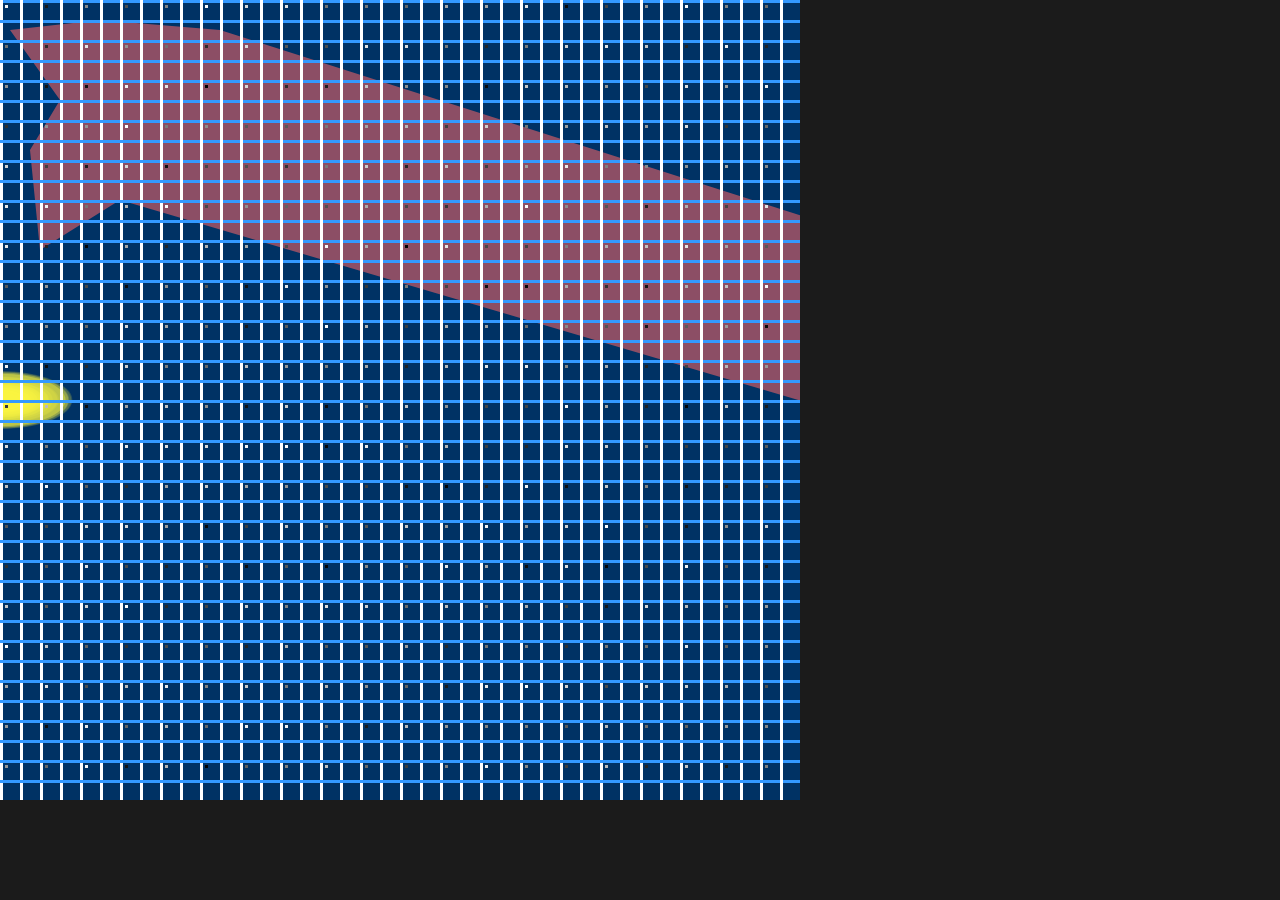
<file: p5_code/ex1_/index.html>
<!DOCTYPE html>
<html lang="">

<head>
  <meta charset="utf-8">
  <meta name="viewport" content="width=device-width, initial-scale=1.0">
  <title>Exercise #1</title>
  <style>
    body {
      padding: 0;
      margin: 0;
      background-color: #1b1b1b;
    }
  </style>
  <script src="../lib/p5.min.js"></script>
  <!-- <script src="../addons/p5.sound.js"></script> -->
  <script src="sketch.js"></script>
</head>

<body>
  <main>
  </main>
</body>

</html>
</file>
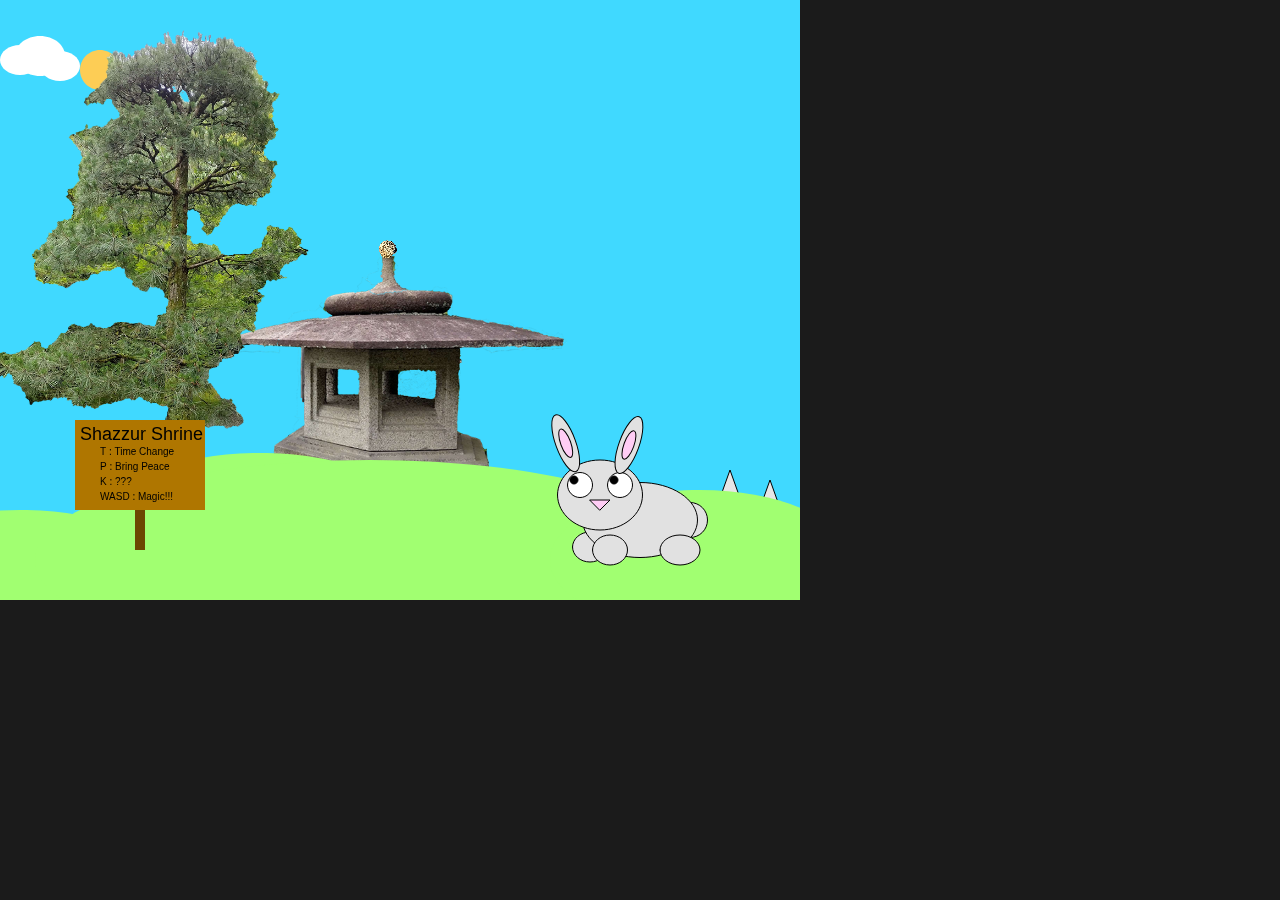
<file: p5_code/ex2_/index.html>
<!DOCTYPE html>
<html lang="">

<head>
  <meta charset="utf-8">
  <meta name="viewport" content="width=device-width, initial-scale=1.0">
  <title>p5.js example</title>
  <style>
    body {
      padding: 0;
      margin: 0;
      background-color: #1b1b1b;
    }
  </style>
  <script src="../lib/p5.min.js"></script>
  <!-- <script src="../addons/p5.sound.js"></script> -->
  <script src="sketch.js"></script>
</head>

<body>
  <main>
  </main>
</body>

</html>
</file>
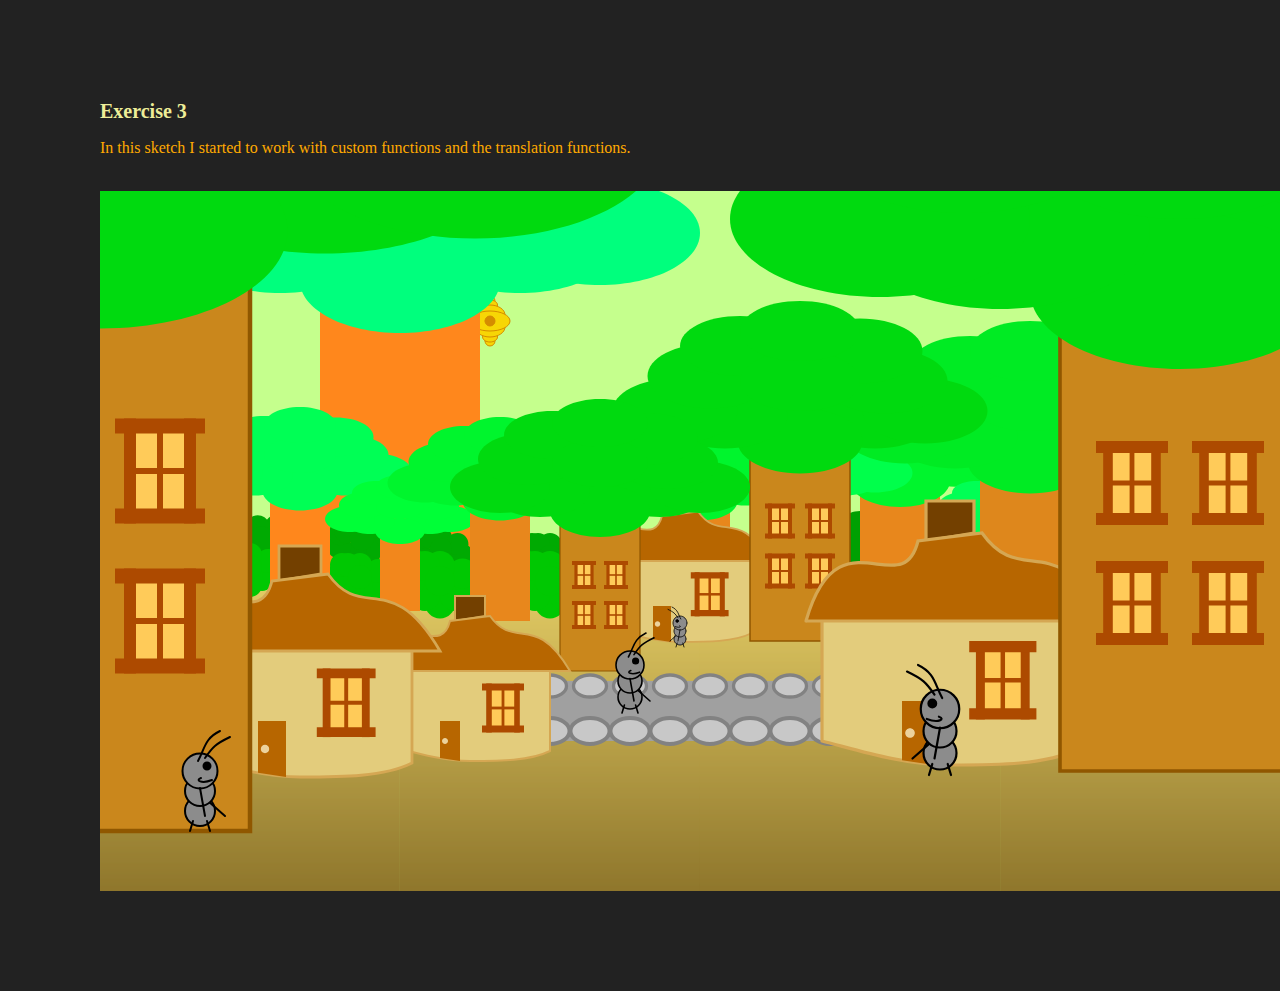
<file: p5_code/ex3_/index.html>
<html>
<head>
  <meta charset="UTF-8">
  <script language="javascript" type="text/javascript" src="../lib/p5.min.js"></script>
  <!-- uncomment lines below to include extra p5 libraries -->
	<!--<script language="javascript" src="../lib/p5.dom.min.js"></script>-->
  <!--<script language="javascript" src="../lib/p5.sound.min.js"></script>-->
  <script language="javascript" type="text/javascript" src="sketch.js"></script>
  <!-- this line removes any default padding and style. you might only need one of these values set. -->
  <style>
   body {padding: 50; margin: 50;
  	background-color: #222;
  }
   h1 { color:#ee9;
	    font-size: 20;
   }

   p { color:#fa0;}

  </style>

</head>

<body>
<h1> Exercise 3 </h1>

<p>  In this sketch I started to work with custom functions and the translation functions. <br>

<p>
   
</p>



</p>
 <br>
</body>
</html>
</file>
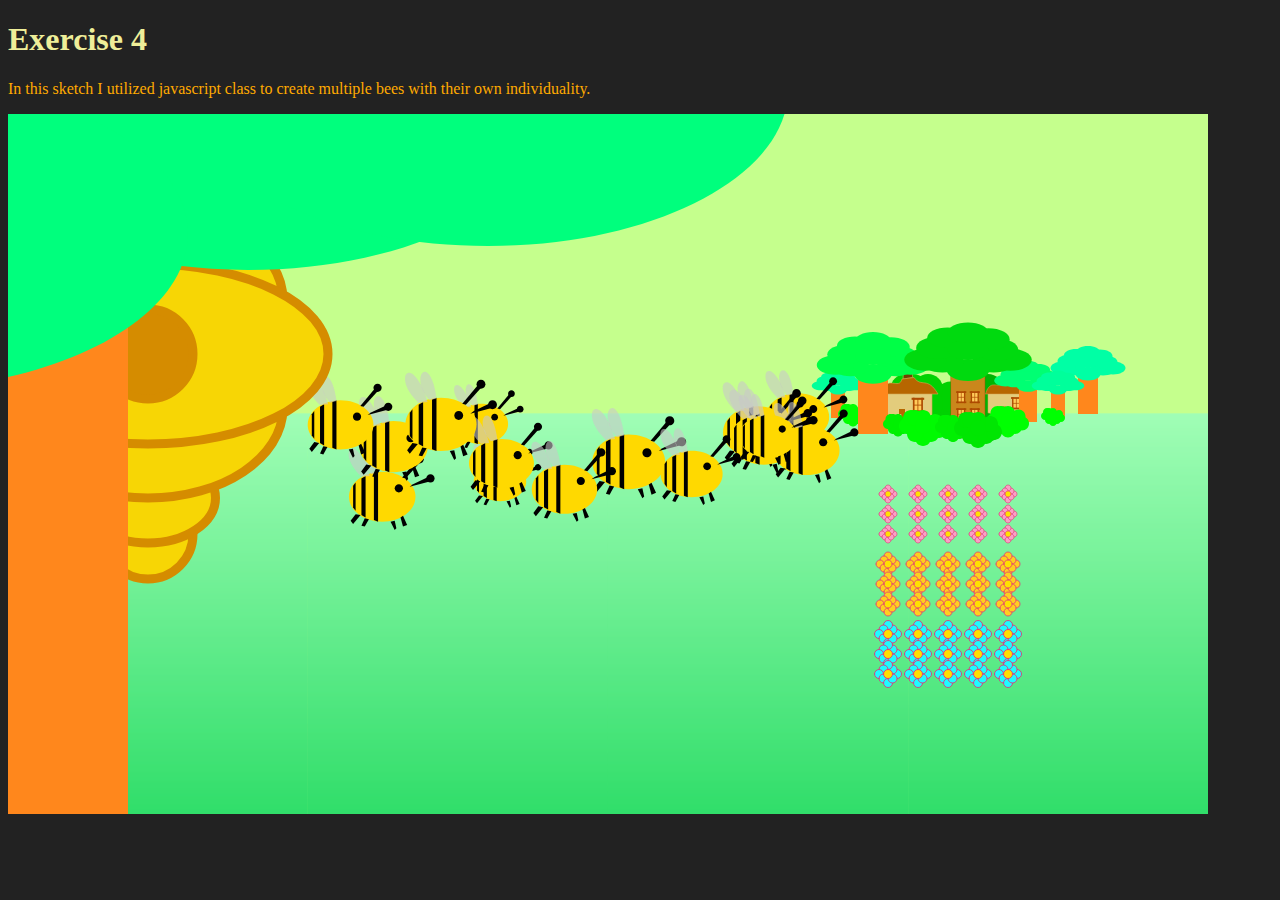
<file: p5_code/ex4_/index.html>
<!DOCTYPE html>
<html lang="">

<head>
  <meta charset="utf-8">
  <meta name="viewport" content="width=device-width, initial-scale=1.0">
  <title>p5.js example</title>
  <style>
    body {padding: 50; margin: 50;
     background-color: #222;
   }
    h1 { color:#ee9;
       font-size: 20;
    }
 
    p { color:#fa0;}
 
   </style>
  <script src="../lib/p5.min.js"></script>
  <!-- <script src="../addons/p5.sound.js"></script> -->
  <script src="sketch.js"></script>
  <script language="javascript" type="text/javascript" src="Bee.js"></script>
</head>

<body>
  <h1> Exercise 4 </h1>

<p>  In this sketch I utilized javascript class to create multiple bees with their own individuality. <br>

<p>
</body>

</html>
</file>
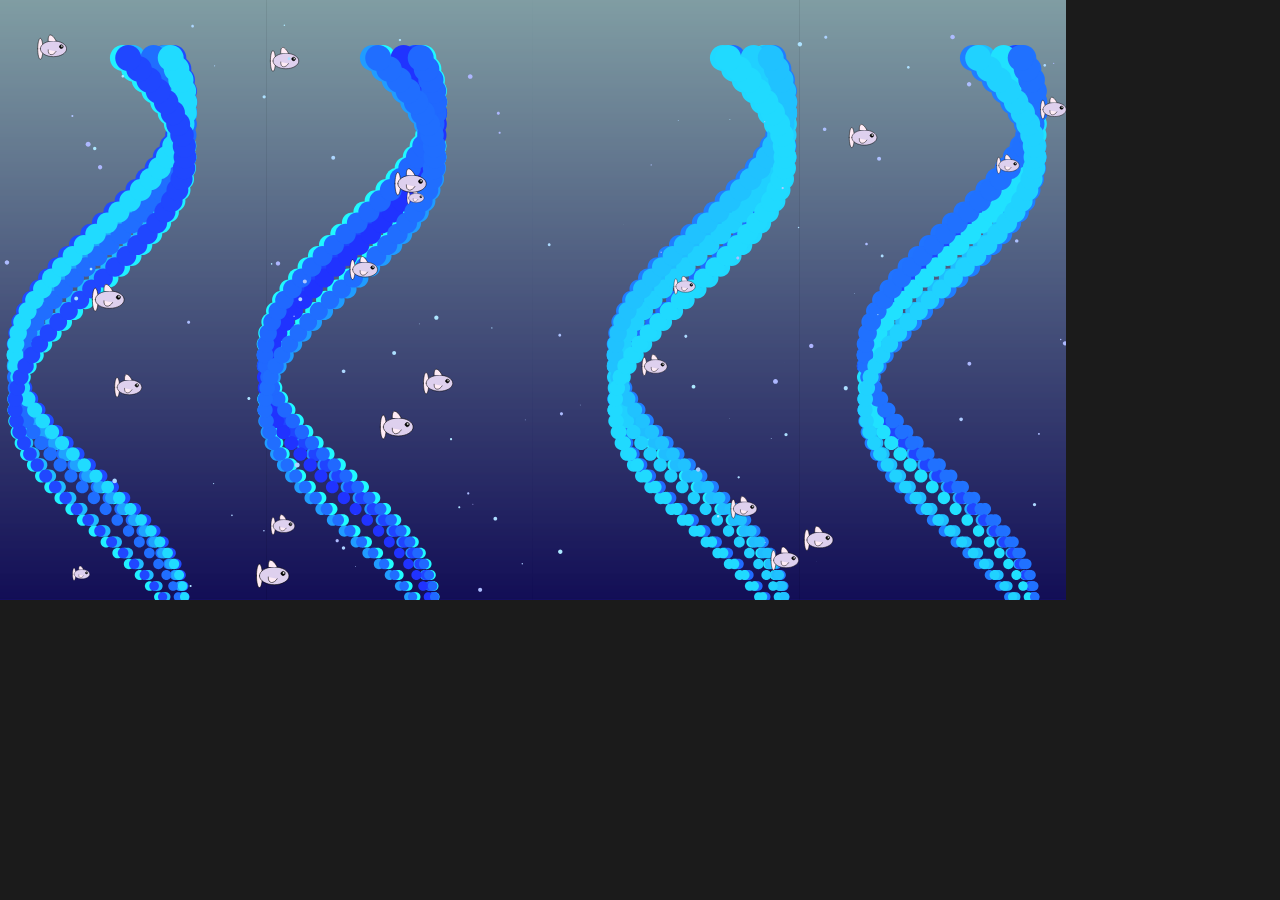
<file: p5_code/project2_/index.html>
<!DOCTYPE html>
<html lang="">

<head>
  <meta charset="utf-8">
  <meta name="viewport" content="width=device-width, initial-scale=1.0">
  <title>p5.js example</title>
  <style>
    body {
      padding: 0;
      margin: 0;
      background-color: #1b1b1b;
    }
  </style>
  <script src="../lib/p5.min.js"></script>
  <!-- <script src="../addons/p5.sound.js"></script> -->
  <script src="rcSineWave.js"></script>
  <script src="rcParticles.js"></script>
  <script src="sketch.js"></script>
  
</head>

<body>
  <main>
  </main>
</body>

</html>
</file>
